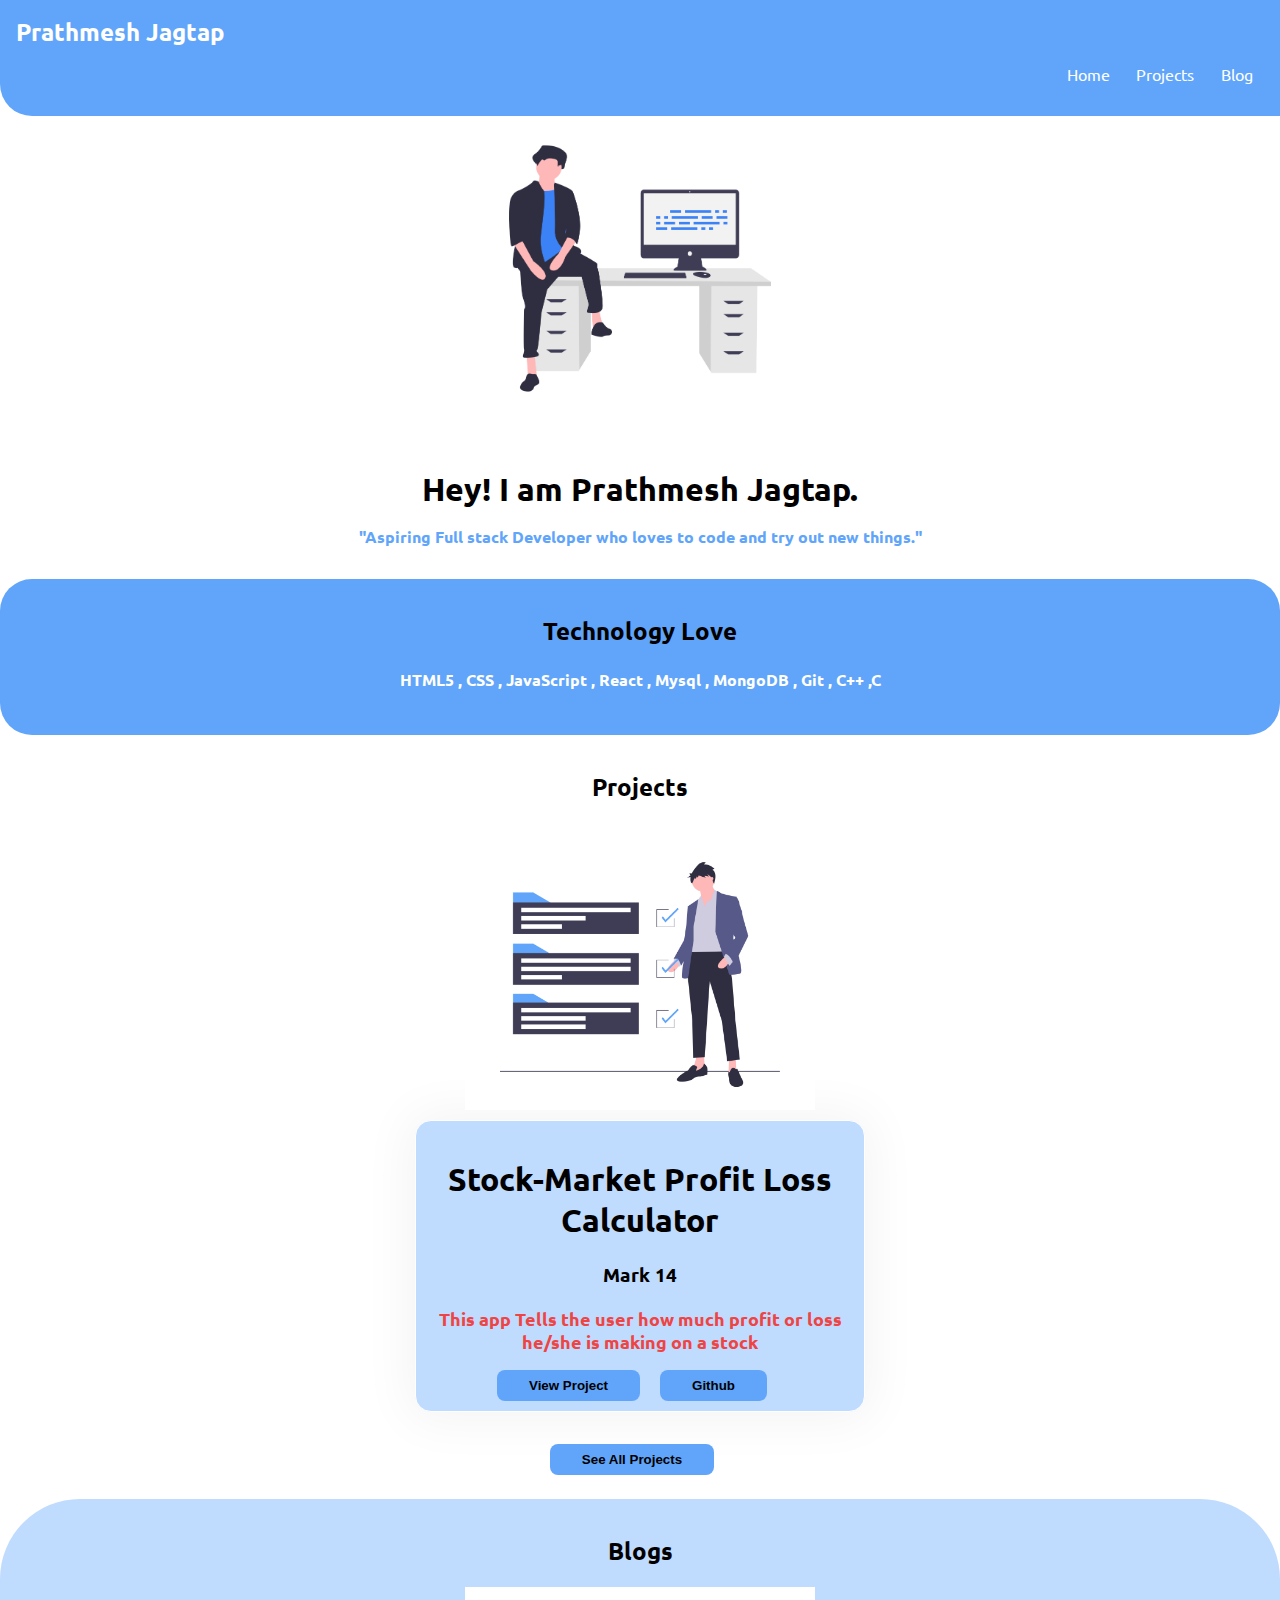
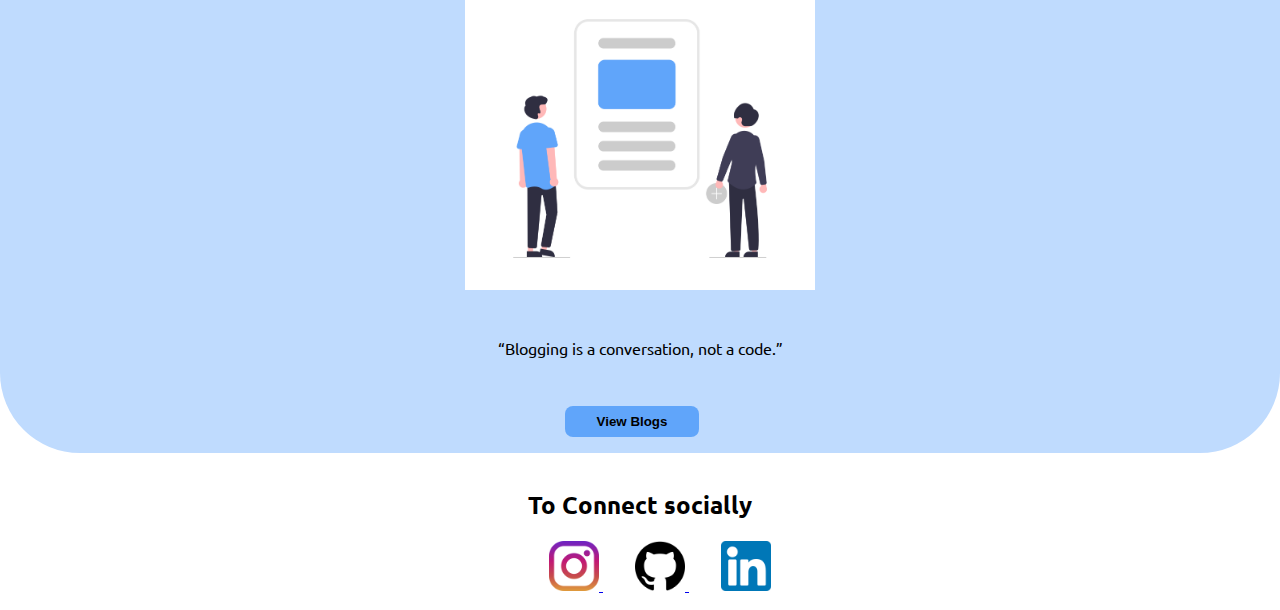
<file: index.html>
<!DOCTYPE html>
<html lang="en">
  <head>
    <meta charset="UTF-8" />
    <meta name="viewport" content="width=device-width, initial-scale=1.0" />
    <link rel="stylesheet" href="style.css" />
    <title>About | Prathmesh Jagtap</title>
  </head>
  <body>
    <nav class="navigation">
      <div class="navigation__name">Prathmesh Jagtap</div>
      <ul class="navigation__list">
        <li><a href="#">Home</a></li>
        <li><a href="/projects.html">Projects</a></li>
        <li><a href="/blogs.html">Blog</a></li>
      </ul>
    </nav>
   
    <section >
      <div>
        <img
          class="image"
          src="images/undraw_feeling_proud_qne1.png"
          alt="profile image"
        />
      </div>
      <h3 class="heading">
        <strong>Hey! I am Prathmesh Jagtap.</strong>
        <p>"Aspiring Full stack Developer who loves to code and try out new things."</p>
      </h3>
    </section>
    <section class="tech">
      <h2>Technology Love</h2>
      <h4>HTML5 , CSS , JavaScript , React , Mysql , MongoDB , Git , C++ ,C</h4>
    </section>

    <section class="projects">
      <h2>Projects</h2>
      <img src="images/undraw_project_completed_w0oq.png" alt="" />
      <div class="projects__container">
        <div class="individual_projects">
          <h1>Stock-Market Profit Loss Calculator</h1>
          <h3>Mark 14</h3>
          <p>
            <strong>
              This app Tells the user how much profit or loss he/she is making
              on a stock</strong
            >
          </p>
          <a href="https://stonks-profit-loss-calculator.netlify.app/"
            ><button type="button">View Project</button></a
          >
          <a href="https://github.com/prathmeshjagtap/stockmarket"
            ><button type="button">Github</button></a
          >
        </div>
        
        
        <a  href="/projects.html"
            ><button class="projects_all" type="button">See All Projects</button></a
          >
        </section>

    <section class="blogs" >
      <h2>Blogs</h2>
      <img src="images/undraw_Blog_post_re_fy5x.png" alt="" />
      <div>
        <p>“Blogging is a conversation, not a code.”</p>
        <a href="/blogs.html"><button type="button">View Blogs</button></a>
        
      </div> 
    </section>
  
    <footer class="footer">
      <h2>To Connect socially</h2>
      <ul>
      <li>
        <a href="https://www.instagram.com/prathmesh_jagtap_/">
          <img alt="Instagram" src="images/174855.png" width="50" height="50" />
        </a>
      </li>
      <li>
        <a href="https://github.com/prathmeshjagtap">
          <img alt="Github" src="images/25231.png" width="50" height="50" />
        </a>
      </li>
      <li>
        <a href="https://www.linkedin.com/in/prathmeshjagtap">
          <img alt="Linkedin" src="images/174857.png" width="50" height="50" />
        </a>
      </li>
    </ul>
    </footer>
  </body>
</html>
</file>
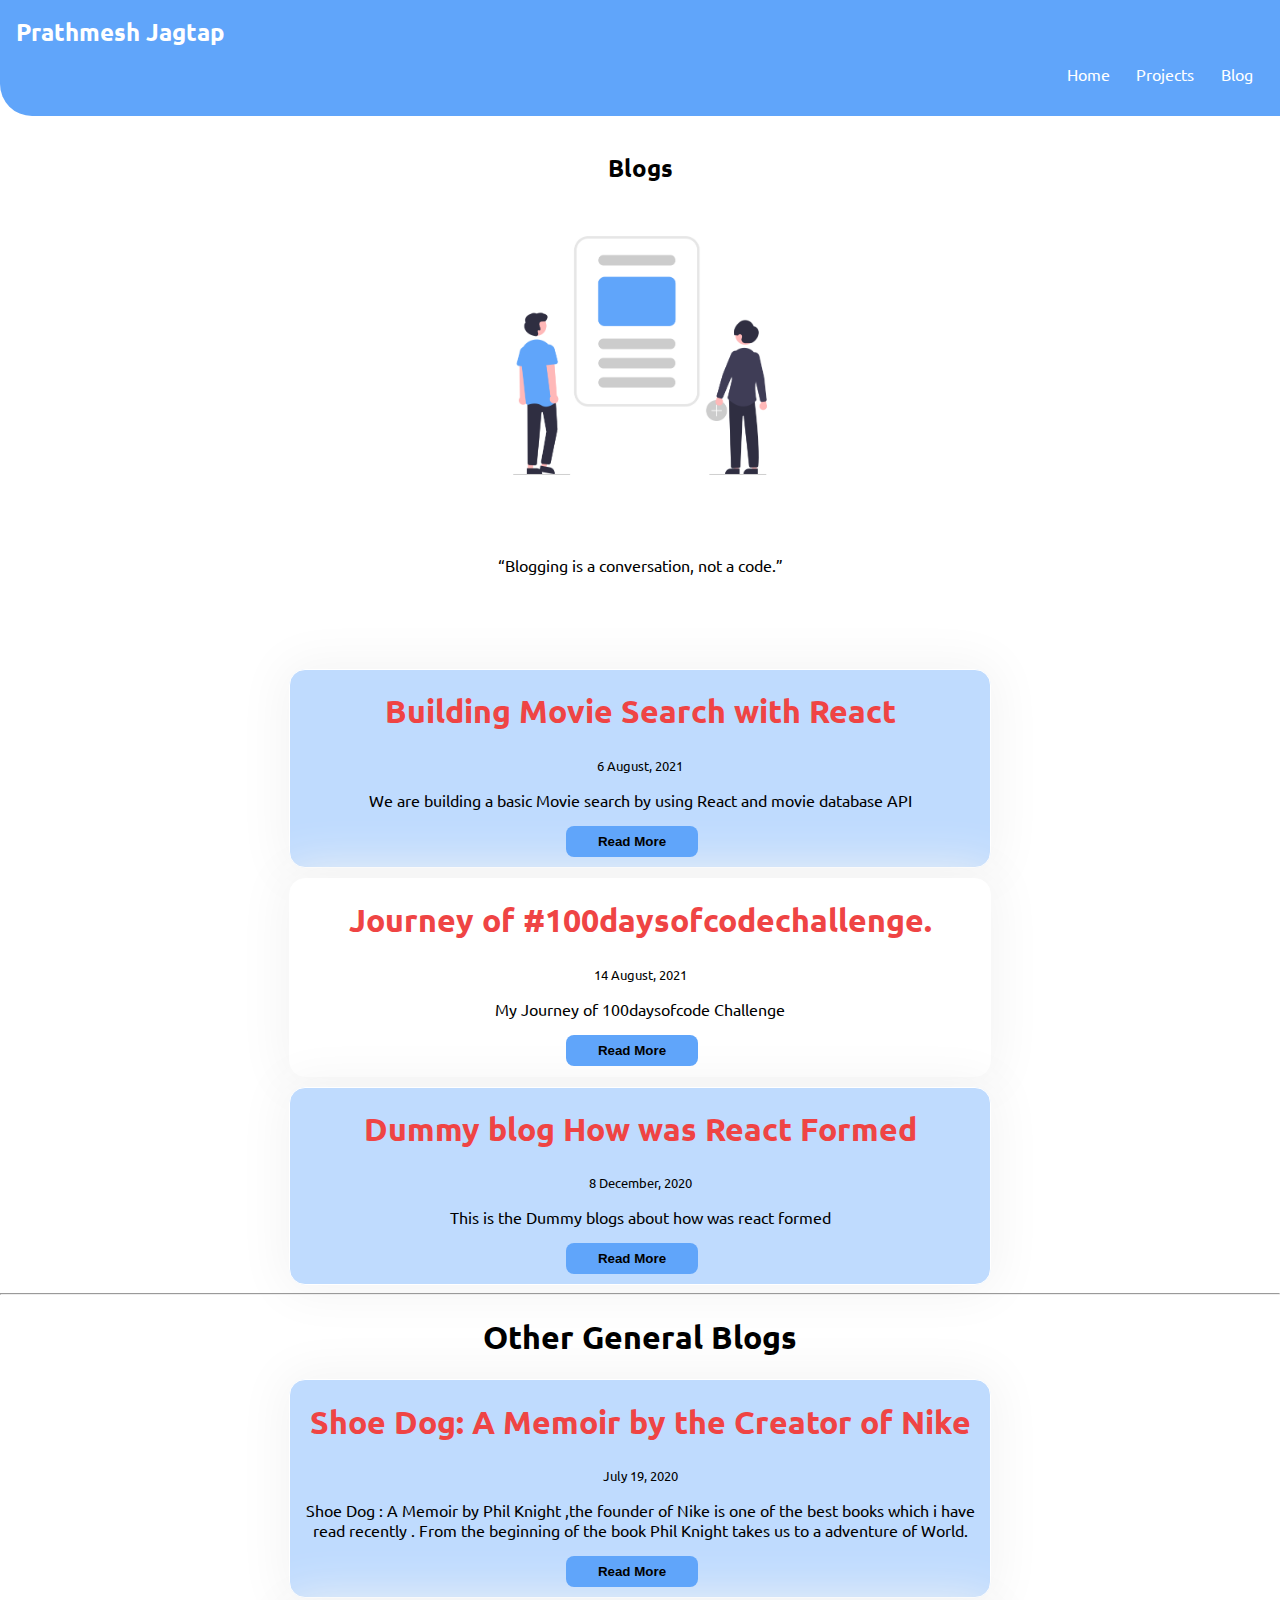
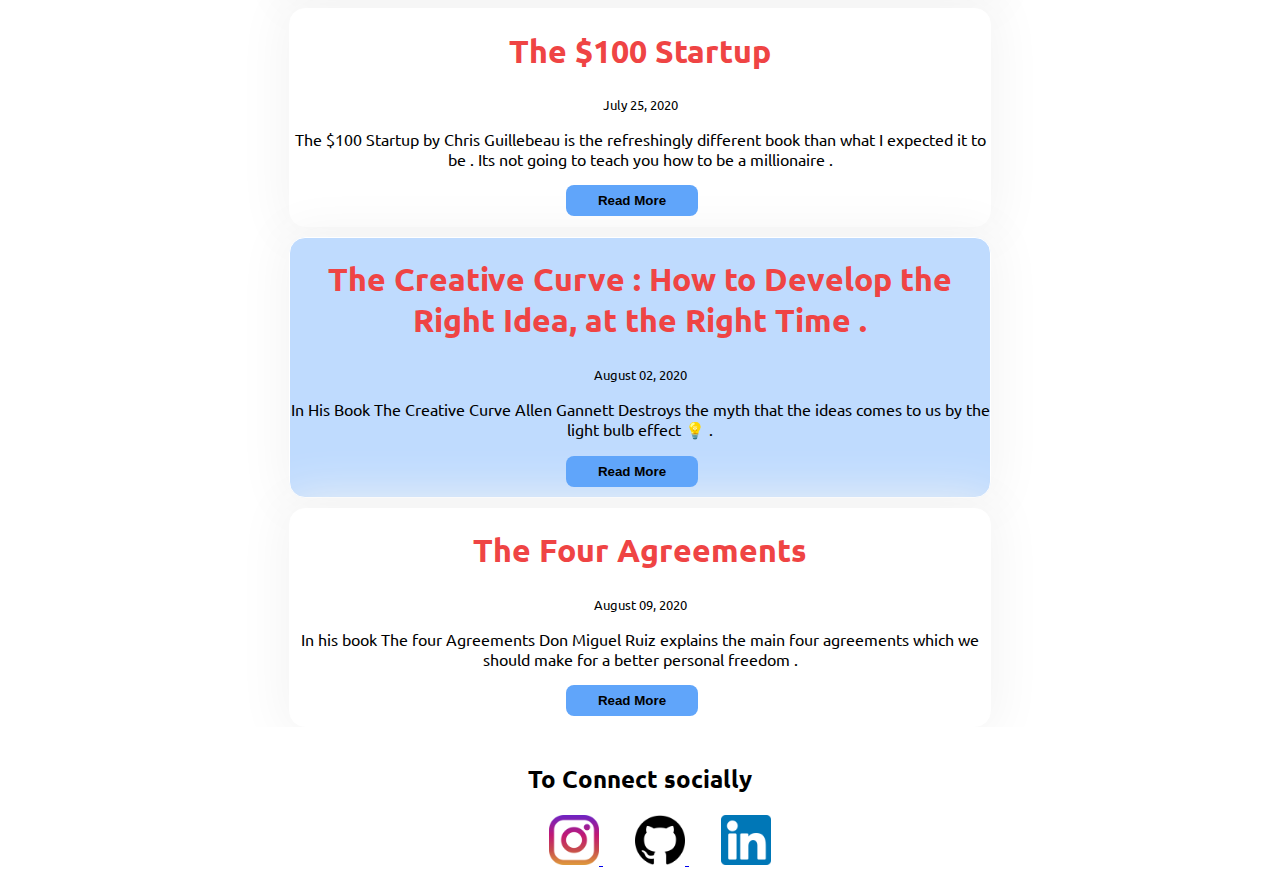
<file: blogs.html>
<!DOCTYPE html>
<html lang="en">
  <head>
    <meta charset="UTF-8" />
    <meta name="viewport" content="width=device-width, initial-scale=1.0" />
    <link rel="stylesheet" href="style.css" />
    <title>Blogs</title>
  </head>
  <body>
    <nav class="navigation">
      <div class="navigation__name">Prathmesh Jagtap</div>
      <ul class="navigation__list">
        <li><a href="./index.html">Home</a></li>
        <li><a href="/projects.html">Projects</a></li>
        <li><a href="./blogs.html">Blog</a></li>
      </ul>
    </nav>
    <section class="blogs" style="background-color: white !important">
      <h2>Blogs</h2>
      <img src="images/undraw_Blog_post_re_fy5x.png" alt="" />
      <div>
        <p>“Blogging is a conversation, not a code.”</p>
      </div>
    </section>
    <section>
      <ul class="blogs__container">
        <li class="blogs__containerOdd">
          <h1>Building Movie Search with React</h1>
          <small>6 August, 2021</small>
          <p>
            We are building a basic Movie search by using React and movie
            database API
          </p>
          <a
            href="https://prathmesh.hashnode.dev/build-a-movie-search-app-in-react"
            ><button type="button">Read More</button></a
          >
        </li>
        <li class="blogs__containerEven">
          <h1>Journey of #100daysofcodechallenge.</h1>
          <small>14 August, 2021</small>
          <p>My Journey of 100daysofcode Challenge</p>
          <a
            href="https://prathmesh.hashnode.dev/journeyof-100daysofcodechallenge"
            ><button type="button">Read More</button></a
          >
        </li>
        <li class="blogs__containerOdd">
          <h1>Dummy blog How was React Formed</h1>
          <small>8 December, 2020</small>
          <p>This is the Dummy blogs about how was react formed</p>
          <a href="/demoBlog.html"><button type="button">Read More</button></a>
        </li>
        <hr />
        <h1>Other General Blogs</h1>
        <li class="blogs__containerOdd">
          <h1>Shoe Dog: A Memoir by the Creator of Nike</h1>
          <small>July 19, 2020</small>
          <p>
            Shoe Dog : A Memoir by Phil Knight ,the founder of Nike is one of
            the best books which i have read recently . From the beginning of
            the book Phil Knight takes us to a adventure of World.
          </p>
          <a
            href="https://weekendwithbooks.blogspot.com/2020/07/shoe-dog-memoir-by-creator-of-nike.html"
            ><button type="button">Read More</button></a
          >
        </li>
        <li class="blogs__containerEven">
          <h1>The $100 Startup</h1>
          <small>July 25, 2020</small>
          <p>
            The $100 Startup by Chris Guillebeau is the refreshingly different
            book than what I expected it to be . Its not going to teach you how
            to be a millionaire .
          </p>
          <a
            href="https://weekendwithbooks.blogspot.com/2020/07/the-100-startup.html"
            ><button type="button">Read More</button></a
          >
        </li>

        <li class="blogs__containerOdd">
          <h1>
            The Creative Curve : How to Develop the Right Idea, at the Right
            Time .
          </h1>
          <small>August 02, 2020</small>
          <p>
            In His Book The Creative Curve Allen Gannett Destroys the myth that
            the ideas comes to us by the light bulb effect 💡 .
          </p>
          <a
            href="https://weekendwithbooks.blogspot.com/2020/08/the-creative-curve-how-to-develop-right.html"
            ><button type="button">Read More</button></a
          >
        </li>
        <li class="blogs__containerEven">
          <h1>The Four Agreements</h1>
          <small>August 09, 2020</small>
          <p>
            In his book The four Agreements Don Miguel Ruiz explains the main
            four agreements which we should make for a better personal freedom .
          </p>
          <a
            href="https://weekendwithbooks.blogspot.com/2020/08/the-four-agreements_9.html"
            ><button type="button">Read More</button></a
          >
        </li>
      </ul>
    </section>

    <footer class="footer">
      <h2>To Connect socially</h2>
      <ul>
        <li>
          <a href="https://www.instagram.com/prathmesh_jagtap_/">
            <img
              alt="Instagram"
              src="images/174855.png"
              width="50"
              height="50"
            />
          </a>
        </li>
        <li>
          <a href="https://github.com/prathmeshjagtap">
            <img alt="Github" src="images/25231.png" width="50" height="50" />
          </a>
        </li>
        <li>
          <a href="https://www.linkedin.com/in/prathmeshjagtap">
            <img
              alt="Linkedin"
              src="images/174857.png"
              width="50"
              height="50"
            />
          </a>
        </li>
      </ul>
    </footer>
  </body>
</html>
</file>
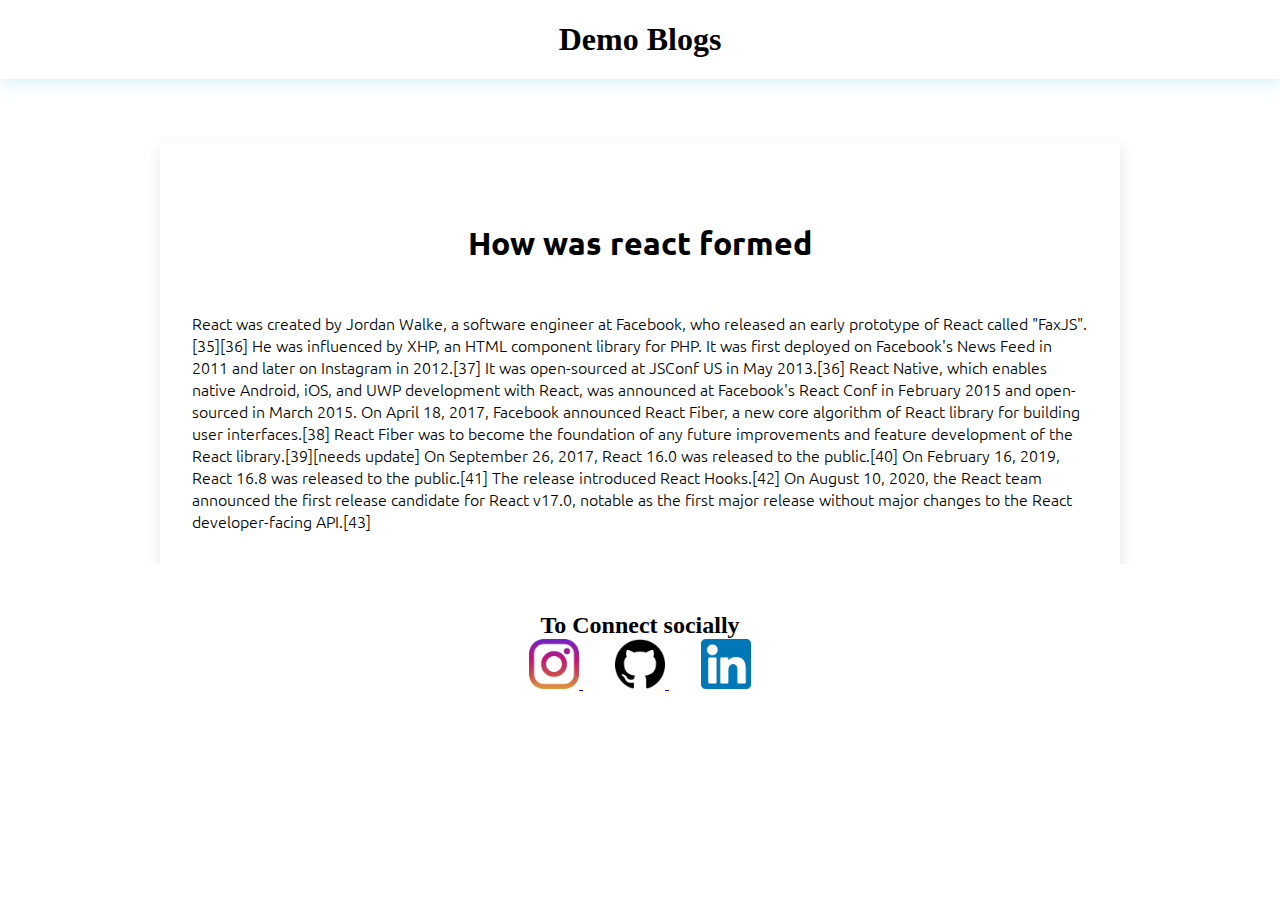
<file: demoBlog.html>
<!DOCTYPE html>
<html lang="en">
  <head>
    <meta charset="UTF-8" />
    <meta name="viewport" content="width=device-width, initial-scale=1.0" />
    <title>Dummy Blog</title>
    <link rel="stylesheet" href="/demoBlog.css" />
  </head>
  <header>
    <h1>Demo Blogs</h1>
  </header>
  <body>
    <div class="container">
      <h1 class="title">How was react formed</h1>
      <h4 class="article">
        React was created by Jordan Walke, a software engineer at Facebook, who
        released an early prototype of React called "FaxJS".[35][36] He was
        influenced by XHP, an HTML component library for PHP. It was first
        deployed on Facebook's News Feed in 2011 and later on Instagram in
        2012.[37] It was open-sourced at JSConf US in May 2013.[36] React
        Native, which enables native Android, iOS, and UWP development with
        React, was announced at Facebook's React Conf in February 2015 and
        open-sourced in March 2015. On April 18, 2017, Facebook announced React
        Fiber, a new core algorithm of React library for building user
        interfaces.[38] React Fiber was to become the foundation of any future
        improvements and feature development of the React library.[39][needs
        update] On September 26, 2017, React 16.0 was released to the
        public.[40] On February 16, 2019, React 16.8 was released to the
        public.[41] The release introduced React Hooks.[42] On August 10, 2020,
        the React team announced the first release candidate for React v17.0,
        notable as the first major release without major changes to the React
        developer-facing API.[43]
      </h4>
    </div>
    <footer class="footer">
      <h2>To Connect socially</h2>
      <ul>
        <li>
          <a href="https://www.instagram.com/prathmesh_jagtap_/">
            <img
              alt="Instagram"
              src="images/174855.png"
              width="50"
              height="50"
            />
          </a>
        </li>
        <li>
          <a href="https://github.com/prathmeshjagtap">
            <img alt="Github" src="images/25231.png" width="50" height="50" />
          </a>
        </li>
        <li>
          <a href="https://www.linkedin.com/in/prathmeshjagtap">
            <img
              alt="Linkedin"
              src="images/174857.png"
              width="50"
              height="50"
            />
          </a>
        </li>
      </ul>
    </footer>
  </body>
</html>
</file>
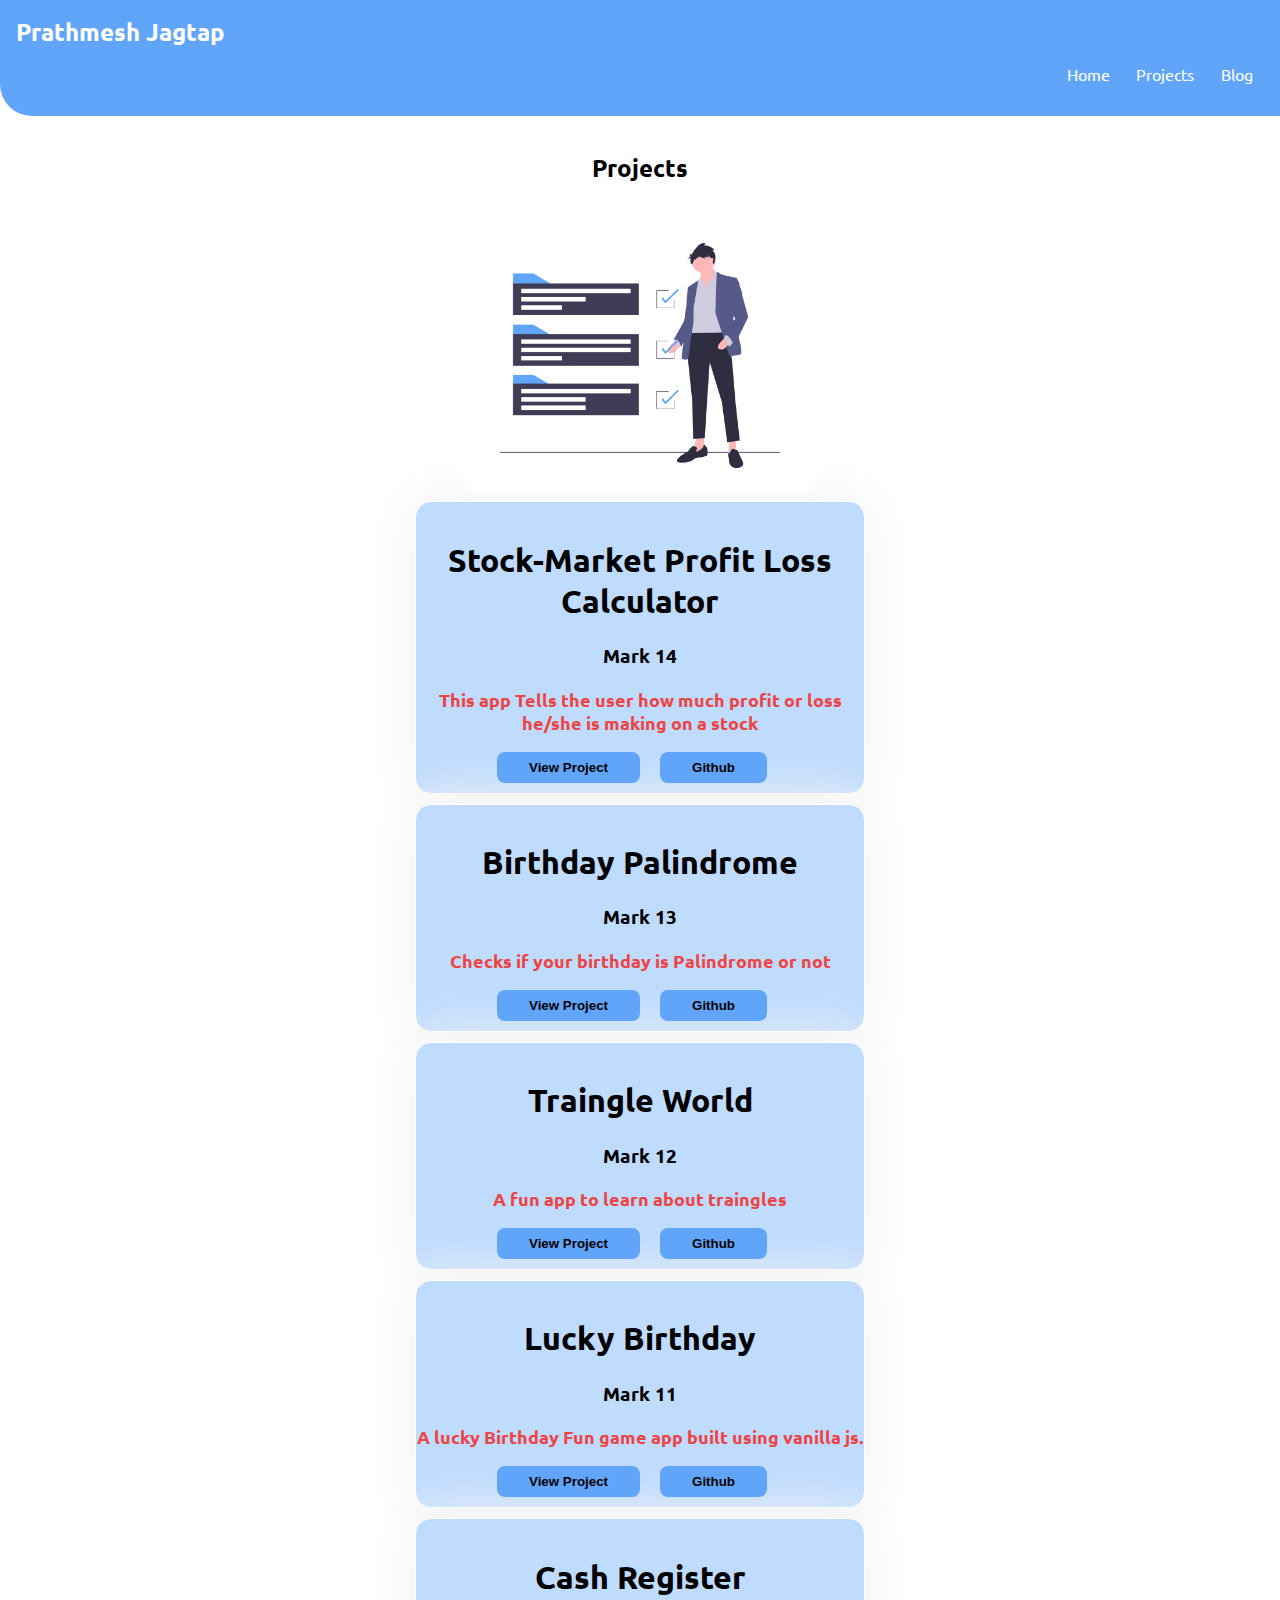
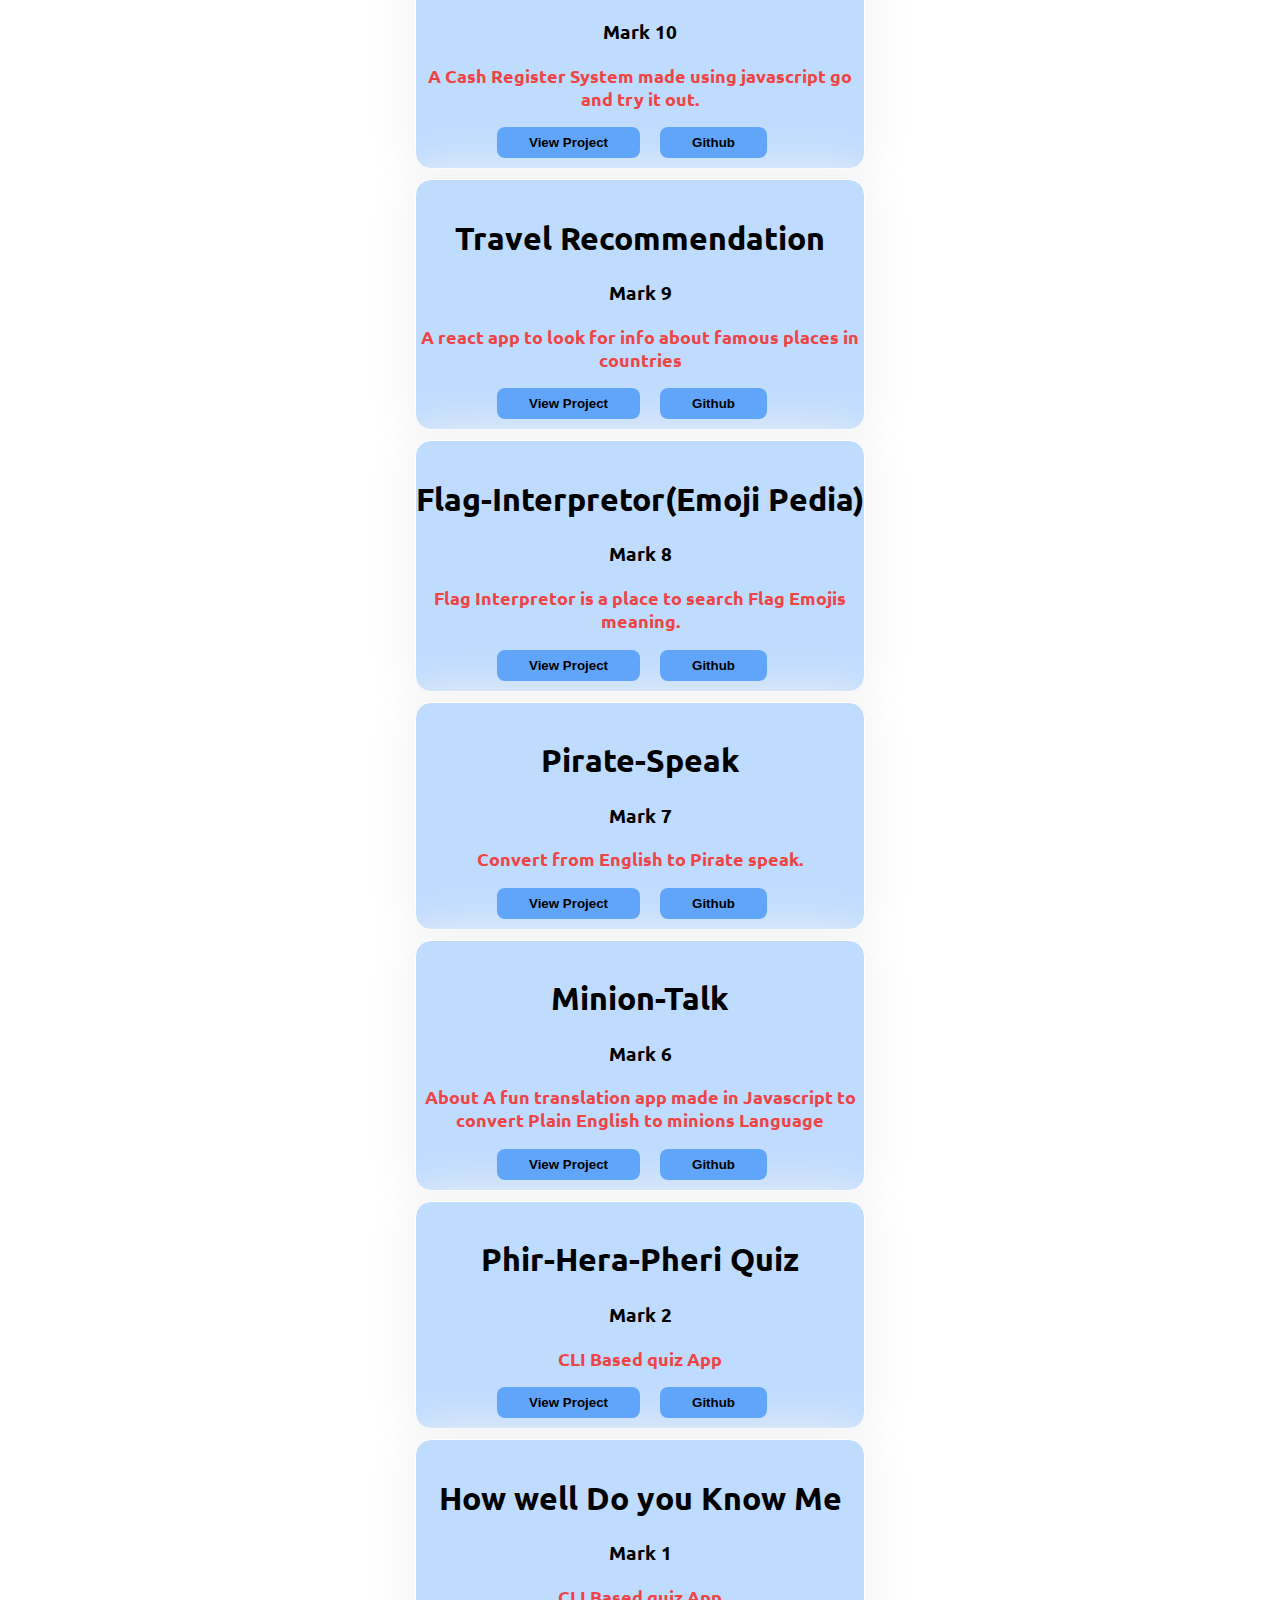
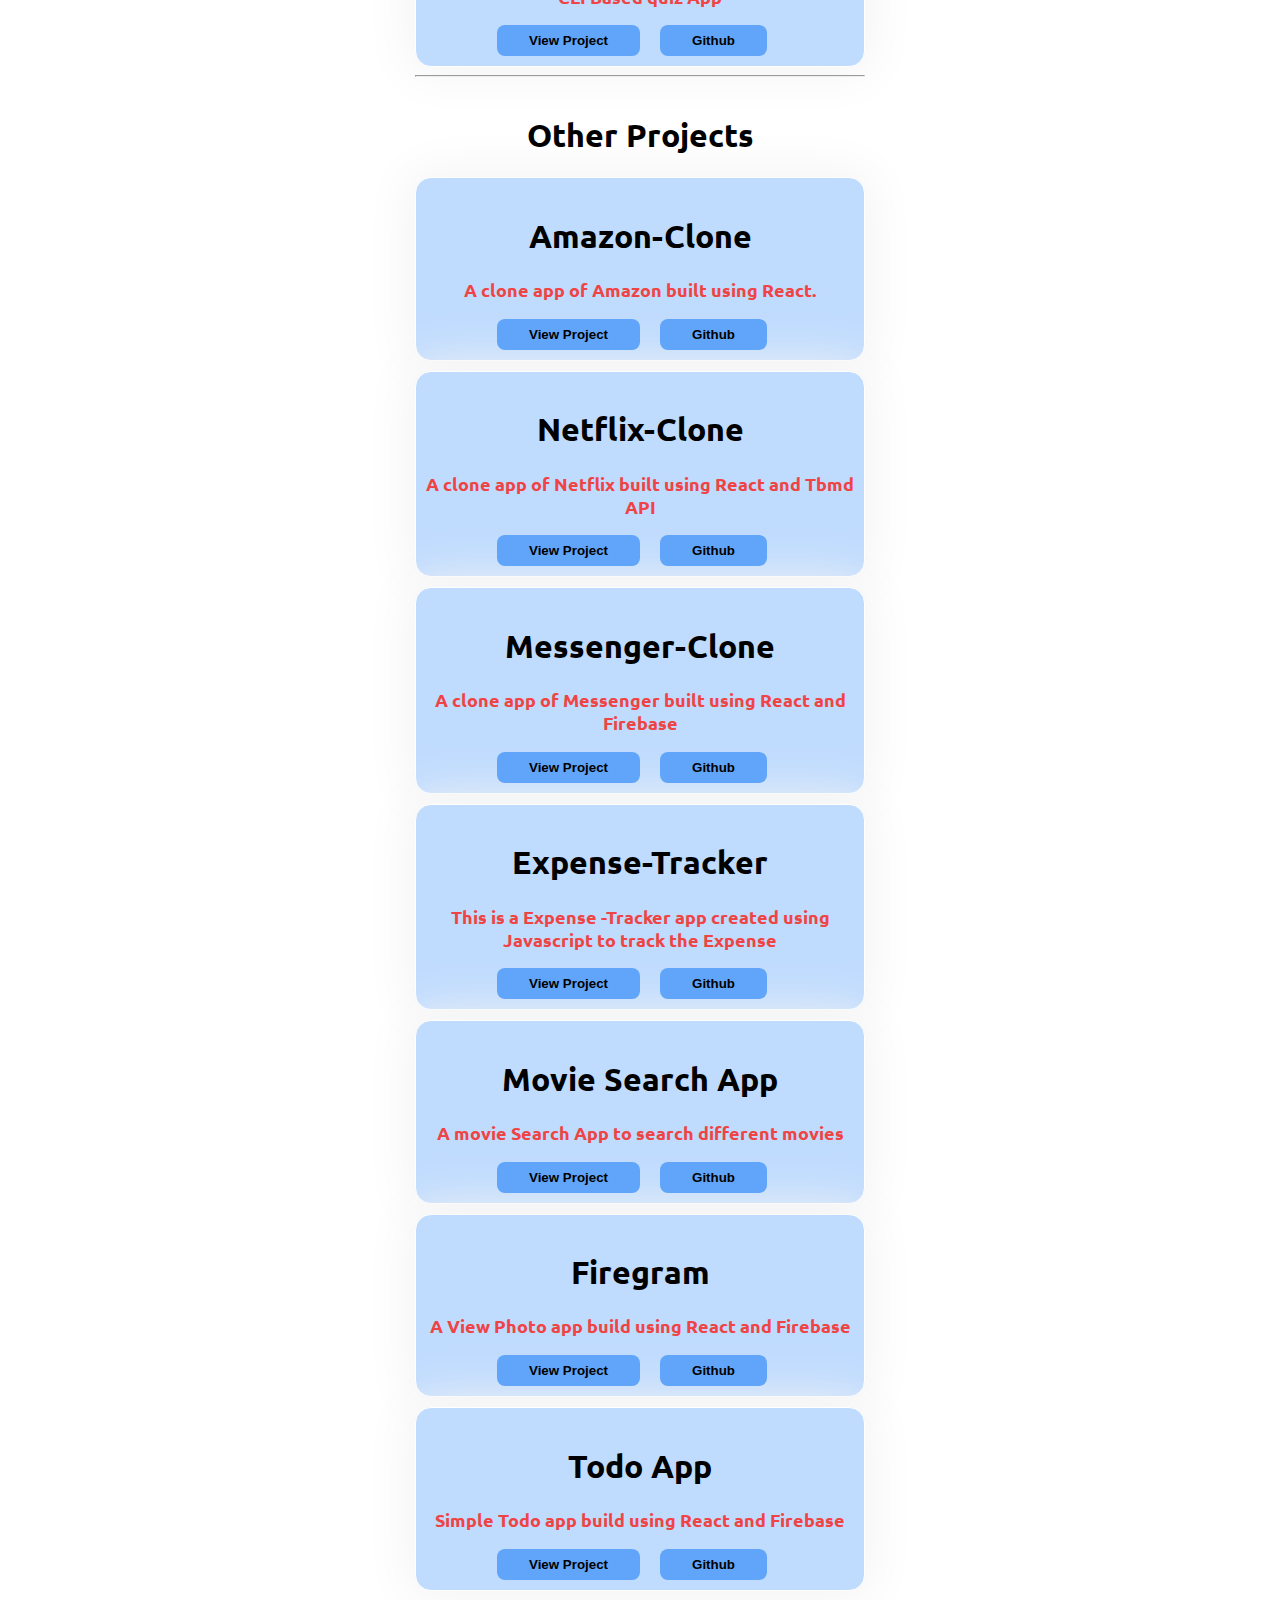
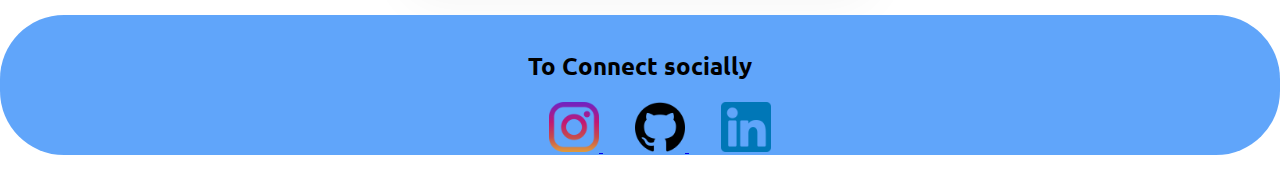
<file: projects.html>
<!DOCTYPE html>
<html lang="en">
  <head>
    <meta charset="UTF-8" />
    <meta name="viewport" content="width=device-width, initial-scale=1.0" />
    <link rel="stylesheet" href="style.css" />
    <title>Projects</title>
  </head>
  <body>
    <nav class="navigation">
      <div class="navigation__name">Prathmesh Jagtap</div>
      <ul class="navigation__list">
        <li><a href="./index.html">Home</a></li>
        <li><a href="/projects.html">Projects</a></li>
        <li><a href="./blogs.html">Blog</a></li>
      </ul>
    </nav>

    <section class="projects">
      <h2>Projects</h2>
      <img src="images/undraw_project_completed_w0oq.png" alt="" />
      <div class="projects__container">
        <div class="individual_projects">
          <h1>Stock-Market Profit Loss Calculator</h1>
          <h3>Mark 14</h3>
          <p>
            <strong>
              This app Tells the user how much profit or loss he/she is making
              on a stock</strong
            >
          </p>
          <a href="https://stonks-profit-loss-calculator.netlify.app/"
            ><button type="button">View Project</button></a
          >
          <a href="https://github.com/prathmeshjagtap/stockmarket"
            ><button type="button">Github</button></a
          >
        </div>
        <div class="individual_projects">
          <h1>Birthday Palindrome</h1>
          <h3>Mark 13</h3>
          <p>
            <strong> Checks if your birthday is Palindrome or not</strong>
          </p>
          <a href="https://check-palindrome-date.netlify.app/"
            ><button type="button">View Project</button></a
          >
          <a href="https://github.com/prathmeshjagtap/birthdaypalindrome"
            ><button type="button">Github</button></a
          >
        </div>
        <div class="individual_projects">
          <h1>Traingle World</h1>
          <h3>Mark 12</h3>
          <p>
            <strong>A fun app to learn about traingles</strong>
          </p>
          <a href="https://fun-with-triangles-webapp.netlify.app/"
            ><button type="button">View Project</button></a
          >
          <a href="https://github.com/prathmeshjagtap/funTriangles"
            ><button type="button">Github</button></a
          >
        </div>
        <div class="individual_projects">
          <h1>Lucky Birthday</h1>
          <h3>Mark 11</h3>
          <p>
            <strong
              >A lucky Birthday Fun game app built using vanilla js.</strong
            >
          </p>
          <a href="https://lucky-birthday-checker.netlify.app/"
            ><button type="button">View Project</button></a
          >
          <a href="https://github.com/prathmeshjagtap/luckyBirthday"
            ><button type="button">Github</button></a
          >
        </div>
        <div class="individual_projects">
          <h1>Cash Register</h1>
          <h3>Mark 10</h3>
          <p>
            <strong
              >A Cash Register System made using javascript go and try it
              out.</strong
            >
          </p>
          <a href="https://cash-register-system.netlify.app/"
            ><button type="button">View Project</button></a
          >
          <a href="https://github.com/prathmeshjagtap/cashRegister"
            ><button type="button">Github</button></a
          >
        </div>
        <div class="individual_projects">
          <h1>Travel Recommendation</h1>
          <h3>Mark 9</h3>
          <p>
            <strong
              >A react app to look for info about famous places in
              countries</strong
            >
          </p>
          <a href="https://wanderlust2021.netlify.app/"
            ><button type="button">View Project</button></a
          >
          <a href="https://github.com/prathmeshjagtap/wanderlust"
            ><button type="button">Github</button></a
          >
        </div>
        <div class="individual_projects">
          <h1>Flag-Interpretor(Emoji Pedia)</h1>
          <h3>Mark 8</h3>
          <p>
            <strong>
              Flag Interpretor is a place to search Flag Emojis meaning.</strong
            >
          </p>
          <a href="https://flag-pedia.netlify.app/"
            ><button type="button">View Project</button></a
          >
          <a href="https://github.com/prathmeshjagtap/Falg-Interpretor"
            ><button type="button">Github</button></a
          >
        </div>
        <div class="individual_projects">
          <h1>Pirate-Speak</h1>
          <h3>Mark 7</h3>
          <p>
            <strong> Convert from English to Pirate speak.</strong>
          </p>
          <a href="https://piratetranslate.netlify.app/"
            ><button type="button">View Project</button></a
          >
          <a href="https://github.com/prathmeshjagtap/Pirate-Speak"
            ><button type="button">Github</button></a
          >
        </div>
        <div class="individual_projects">
          <h1>Minion-Talk</h1>
          <h3>Mark 6</h3>
          <p>
            <strong>
              About A fun translation app made in Javascript to convert Plain
              English to minions Language</strong
            >
          </p>
          <a href="https://minions-translate.netlify.app/"
            ><button type="button">View Project</button></a
          >
          <a href="https://github.com/prathmeshjagtap/banana-speak"
            ><button type="button">Github</button></a
          >
        </div>

        <div class="individual_projects">
          <h1>Phir-Hera-Pheri Quiz</h1>
          <h3>Mark 2</h3>
          <p><strong>CLI Based quiz App</strong></p>
          <a
            href="https://repl.it/@prathmeshjagtap/phirHeraPheriQuiz?embed=1&output=1"
            ><button type="button">View Project</button></a
          >
          <a href="https://github.com/prathmeshjagtap/Phir-Hera-Pheri-Quiz">
            <button type="button">Github</button>
          </a>
        </div>
        <div class="individual_projects">
          <h1>How well Do you Know Me</h1>
          <h3>Mark 1</h3>
          <p><strong>CLI Based quiz App </strong></p>
          <a
            href="https://repl.it/@prathmeshjagtap/endGame?embed=1&output=1#index.js"
            ><button type="button">View Project</button></a
          >
          <a href="https://github.com/prathmeshjagtap/Do-you-Know-me">
            <button type="button">Github</button>
          </a>
        </div>
        <hr />
        <h1>Other Projects</h1>
        <div class="individual_projects">
          <h1>Amazon-Clone</h1>
          <p><strong>A clone app of Amazon built using React.</strong></p>
          <a href="https://clone-f8632.web.app/"
            ><button type="button">View Project</button></a
          >
          <a href="https://github.com/prathmeshjagtap/Amazon-Clone"
            ><button type="button">Github</button></a
          >
        </div>
        <div class="individual_projects">
          <h1>Netflix-Clone</h1>
          <p>
            <strong
              >A clone app of Netflix built using React and Tbmd API</strong
            >
          </p>
          <a href="https://netflix-clone-6f177.web.app/"
            ><button type="button">View Project</button></a
          >
          <a href="https://github.com/prathmeshjagtap/Netflix-Clone"
            ><button type="button">Github</button></a
          >
        </div>
        <div class="individual_projects">
          <h1>Messenger-Clone</h1>
          <p>
            <strong
              >A clone app of Messenger built using React and Firebase</strong
            >
          </p>
          <a href="https://my-messenger-clone-app.web.app/"
            ><button type="button">View Project</button></a
          >
          <a href="https://github.com/prathmeshjagtap/Messenger-Clone"
            ><button type="button">Github</button></a
          >
        </div>
        <div class="individual_projects">
          <h1>Expense-Tracker</h1>
          <p>
            <strong
              >This is a Expense -Tracker app created using Javascript to track
              the Expense</strong
            >
          </p>
          <a href="https://moneytrackerapp.netlify.app/"
            ><button type="button">View Project</button></a
          >
          <a href="https://github.com/prathmeshjagtap/Expense-Tracker"
            ><button type="button">Github</button></a
          >
        </div>
        <div class="individual_projects">
          <h1>Movie Search App</h1>
          <p><strong>A movie Search App to search different movies</strong></p>
          <a href="https://prathmeshmoviesearch.netlify.app//"
            ><button type="button">View Project</button></a
          >
          <a href="https://github.com/prathmeshjagtap/Movie-Search"
            ><button type="button">Github</button></a
          >
        </div>
        <div class="individual_projects">
          <h1>Firegram</h1>
          <p><strong>A View Photo app build using React and Firebase</strong></p>
          <a href="https://firegram-77a6d.web.app/"
            ><button type="button">View Project</button></a
          >
          <a href="https://github.com/prathmeshjagtap/firegram"
            ><button type="button">Github</button></a
          >
        </div>
        <div  class="individual_projects" >
          <h1>Todo App</h1>
          <p><strong>Simple Todo  app build using React and Firebase</strong></p>
          <a href="https://todo-b2ee5.web.app/"
            ><button type="button">View Project</button></a
          >
          <a href="https://github.com/prathmeshjagtap/Todo"
            ><button type="button">Github</button></a
          >
        </div>
        
      </div>
      </div>
    </section>

    <footer class="footer__projects">
      <h2>To Connect socially</h2>
      <ul>
        <li>
          <a href="https://www.instagram.com/prathmesh_jagtap_/">
            <img
              alt="Instagram"
              src="images/174855.png"
              width="50"
              height="50"
            />
          </a>
        </li>
        <li>
          <a href="https://github.com/prathmeshjagtap">
            <img alt="Github" src="images/25231.png" width="50" height="50" />
          </a>
        </li>
        <li>
          <a href="https://www.linkedin.com/in/prathmeshjagtap">
            <img
              alt="Linkedin"
              src="images/174857.png"
              width="50"
              height="50"
            />
          </a>
        </li>
      </ul>
    </footer>
  </body>
</html>
</file>
<file: style.css>
@import url("https://fonts.googleapis.com/css2?family=Montserrat&family=Roboto+Mono:wght@300&family=Ubuntu&display=swap");

:root {
  --primary-color: #60a5fa;
  --off-white: white;
  --hover: #e6e6e6;
}
body {
  font-family: "Ubuntu", sans-serif;
  background-color: var(--off-white);
  margin: 0;
  padding: 0;
}
.navigation {
  background-color: var(--primary-color);
  padding-top: 2rem;
  color: var(--off-white);
  padding: 1rem;
  border-bottom-left-radius: 2rem;
}
.navigation ul {
  list-style: none;
  text-align: right;
}
.navigation li {
  padding: 0rem 0.7rem;
  display: inline;
}
.navigation__name {
  font-weight: bold;
  font-size: 1.5rem;
}
.navigation a {
  color: var(--off-white);
  text-decoration: none;
}
.navigation li a:hover {
  color: #1e3a8a;
  font-weight: bold;
  transition: 0.5s;
}

.image {
  width: 100%;
  max-width: 350px;
  display: block;
  margin: auto;
}
.heading {
  text-align: center;
  padding-top: 1rem;
  font-size: 2rem;
}
.heading p {
  font-size: 1rem;
  color: var(--primary-color);
}

.tech {
  padding-top: 1rem;
  background-color: var(--primary-color);
  text-align: center;
  padding-bottom: 1.5rem;
  border-radius: 2rem;
  width: 100%;
  margin: auto;
}
.tech h4 {
  color: var(--off-white);
  font-weight: 800;
  background-color: var(--primary-color);
}
.projects {
  width: 100%;
  max-width: 450px;
  margin: auto;
  padding-top: 1rem;
  text-align: center;
  padding-bottom: 1.5rem;
}

.projects img {
  padding-top: 1rem;
  max-width: 350px;
  display: block;
  margin: auto;
}
.projects h1 {
  padding-top: 1rem;
  font-weight: 800;
}
.projects__container button,
.blogs button,
.blogs__container button {
  cursor: pointer;
  color: black;
  outline: none;
  border: none;
  font-weight: 700;
  border-radius: 0.5rem;
  padding-left: 2rem;
  padding-right: 2rem;
  margin-right: 1rem;
  padding-top: 0.5rem;
  padding-bottom: 0.5rem;
  background-color: var(--primary-color);
}
.projects__container button:hover,
.blogs button:hover,
.blogs__container button:hover {
  background-color: var(--hover);
  transition: all 0.2s;
}
.projects_all {
  margin-top: 2rem;
}

.projects__container h2 {
  font-size: 1.7rem;
}

.projects__container p {
  font-size: 1.1rem;
  color: #ef4444;
}
.individual_projects {
  margin-top: 10px;
  border-radius: 1rem;
  border: 1px solid #fff;
  box-shadow: 0px 1px 50px 8px #f4f4f4;
  padding-bottom: 10px;
  background: #bfdbfe;
}
.blogs {
  padding-top: 1rem;
  text-align: center;
  background-color: #bfdbfe;
  padding-bottom: 1rem;
  border-radius: 5rem;
}

.blogs img {
  max-width: 350px;
  display: block;
  margin: auto;
}
.blogs p {
  color: black;
  padding: 2rem;
  display: block;
}

.footer {
  padding-top: 1rem;
  background-color: var(--off-white);
  text-align: center;
}

.footer li,
.footer__projects li {
  display: inline;
  padding-right: 1rem;
  padding-left: 1rem;
  padding-bottom: 1rem;
}
.footer__projects {
  padding-top: 1rem;
  background-color: var(--primary-color);
  text-align: center;
  margin-bottom: 1rem;
  border-radius: 4rem;
}

.blogs__container {
  list-style: none;
  display: inline;
  text-align: center;
}
.blogs__container li {
  width: 100%;
  margin: auto;
  max-width: 700px;
  margin-top: 10px;
  padding-bottom: 10px;
  border-radius: 1rem;
  border: 1px solid #fff;
  box-shadow: 0px 1px 50px 8px #f4f4f4;
}
.blogs__container li h1 {
  color: #ef4444;
}

.blogs__containerOdd {
  background-color: #bfdbfe;
}
.blogs__containerEven {
  /* background-color: #eff6ff; */
  background-color: #ffffff;
}
</file>
<file: demoBlog.css>
@import url("https://fonts.googleapis.com/css2?family=Montserrat&family=Roboto+Mono:wght@300&family=Ubuntu&display=swap");
:root {
  --font-family: "Ubuntu", sans-serif;
  --off-white: white;

  --primary-color: #60a5fa;
  --shadow: rgba(50, 50, 50, 0.123);
  --box: 1px 5px 14px 0px;
}
* {
  margin: 0;
  padding: 0;
  box-sizing: border-box;
}
header {
  justify-content: center;
  padding: 1.3rem;
  display: flex;
  align-items: center;
  box-shadow: 1px 5px 14px 0px rgba(12, 168, 240, 0.158);
}

.container {
  width: 75%;
  margin: auto;
  margin-top: 4rem;
  box-shadow: var(--box) var(--shadow);
  padding: 2rem;
}
.title {
  text-align: center;
  font-family: var(--font-family);
  font-weight: 700;
  padding-top: 3rem;
}
.article {
  font-family: var(--font-family);
  font-weight: 300;
  padding-top: 3rem;
}

.footer {
  padding-top: 3rem;
  background-color: var(--off-white);
  text-align: center;
}

.footer li,
.footer__projects li {
  display: inline;
  padding-right: 1rem;
  padding-left: 1rem;
  padding-bottom: 1rem;
}
</file>
